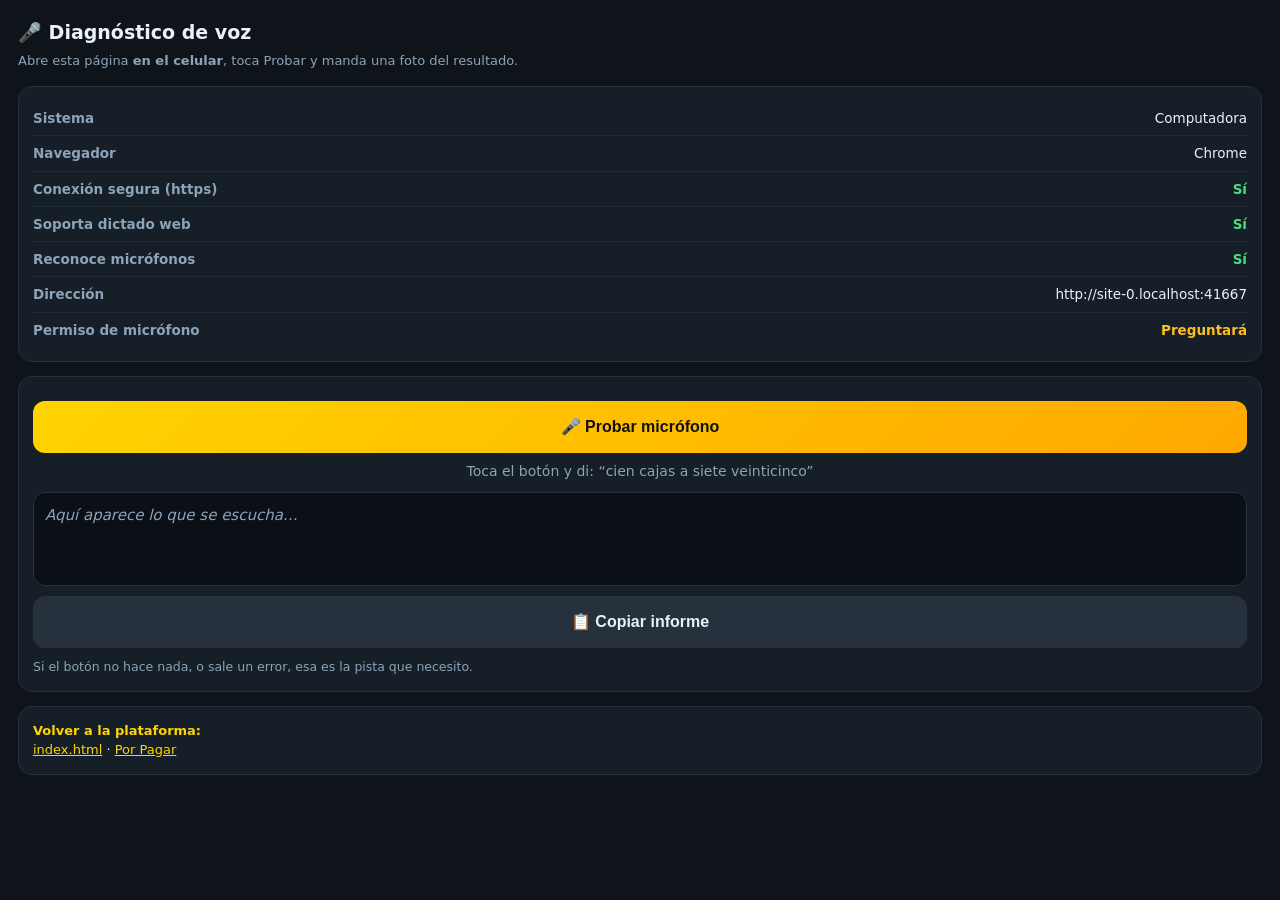
<file: diagnostico-voz.html>
<!DOCTYPE html>
<html lang="es"><head><meta charset="UTF-8"><meta name="viewport" content="width=device-width,initial-scale=1">
<title>Diagnóstico de voz · TITAN593</title>
<style>
  body{margin:0;font-family:system-ui,Segoe UI,Roboto,sans-serif;background:#0f141a;color:#eaf1f8;line-height:1.5;padding:18px}
  h1{font-size:19px;margin:0 0 4px}
  .sub{color:#8ca3b8;font-size:13px;margin-bottom:16px}
  .card{background:#161e27;border:1px solid #26313d;border-radius:14px;padding:14px;margin-bottom:14px}
  .row{display:flex;justify-content:space-between;gap:10px;padding:7px 0;border-bottom:1px solid #202a35;font-size:13.5px}
  .row:last-child{border:0}
  .row b{color:#8ca3b8;font-weight:600;flex:0 0 46%}
  .ok{color:#4ade80;font-weight:700}.bad{color:#f87171;font-weight:700}.warn{color:#fbbf24;font-weight:700}
  button{width:100%;min-height:52px;border:0;border-radius:12px;font-size:16px;font-weight:700;cursor:pointer;margin-top:10px}
  #probar{background:linear-gradient(135deg,#ffd400,#ffa800);color:#111}
  #probar.rec{background:linear-gradient(135deg,#ff5a5a,#dc2626);color:#fff}
  #copiar{background:#26313d;color:#eaf1f8}
  #oido{min-height:70px;background:#0b1017;border:1px solid #26313d;border-radius:12px;padding:11px;font-size:15px;margin-top:10px}
  #estado{font-size:14px;margin-top:8px;color:#8ca3b8;text-align:center}
  #err{display:none;background:#3a0f0f;border:1px solid #7f1d1d;color:#fecaca;border-radius:12px;padding:11px;font-size:13.5px;margin-top:10px}
  .tip{font-size:12.5px;color:#8ca3b8;margin-top:10px}
  a{color:#ffd400}
</style></head><body>
<h1>🎤 Diagnóstico de voz</h1>
<div class="sub">Abre esta página <b>en el celular</b>, toca Probar y manda una foto del resultado.</div>

<div class="card" id="info"></div>

<div class="card">
  <button id="probar">🎤 Probar micrófono</button>
  <div id="estado">Toca el botón y di: “cien cajas a siete veinticinco”</div>
  <div id="oido"><i style="color:#8ca3b8">Aquí aparece lo que se escucha…</i></div>
  <div id="err"></div>
  <button id="copiar">📋 Copiar informe</button>
  <div class="tip">Si el botón no hace nada, o sale un error, esa es la pista que necesito.</div>
</div>

<div class="card" style="font-size:13px">
  <b style="color:#ffd400">Volver a la plataforma:</b><br>
  <a href="index.html">index.html</a> · <a href="por-pagar.html">Por Pagar</a>
</div>

<script>
var L=[];
function fila(k,v,cls){L.push([k,v,cls||'']);}
var SR=window.SpeechRecognition||window.webkitSpeechRecognition;
var ua=navigator.userAgent;
var esIOS=/iPhone|iPad|iPod/i.test(ua)||(navigator.platform==="MacIntel"&&navigator.maxTouchPoints>1);
var esAndroid=/Android/i.test(ua);
var esChrome=/Chrome|CriOS/i.test(ua), esSafari=/Safari/i.test(ua)&&!/Chrome|CriOS/i.test(ua);
var seguro=window.isSecureContext;

fila('Sistema', esIOS?'iPhone / iPad':(esAndroid?'Android':'Computadora'));
fila('Navegador', /CriOS/i.test(ua)?'Chrome en iPhone':(esChrome?'Chrome':(esSafari?'Safari':'Otro')));
fila('Conexión segura (https)', seguro?'Sí':'NO', seguro?'ok':'bad');
fila('Soporta dictado web', SR?'Sí':'NO', SR?'ok':'bad');
fila('Reconoce micrófonos', (navigator.mediaDevices&&navigator.mediaDevices.getUserMedia)?'Sí':'NO', (navigator.mediaDevices&&navigator.mediaDevices.getUserMedia)?'ok':'bad');
fila('Dirección', location.protocol+'//'+location.host);

function pintar(){
  document.getElementById('info').innerHTML=L.map(function(f){
    return '<div class="row"><b>'+f[0]+'</b><span class="'+f[2]+'">'+f[1]+'</span></div>';}).join('');
}
pintar();

/* estado del permiso */
if(navigator.permissions&&navigator.permissions.query){
  navigator.permissions.query({name:'microphone'}).then(function(p){
    fila('Permiso de micrófono', p.state==='granted'?'Concedido':(p.state==='denied'?'BLOQUEADO':'Preguntará'),
         p.state==='granted'?'ok':(p.state==='denied'?'bad':'warn'));
    pintar();
  }).catch(function(){});
}

var rec=null, escuchando=false, txt='';
var bp=document.getElementById('probar'), es=document.getElementById('estado'),
    oido=document.getElementById('oido'), errBox=document.getElementById('err');

function mostrarError(msg){errBox.style.display='block';errBox.innerHTML=msg;}

if(!SR){
  bp.textContent='🚫 Este navegador no dicta';
  mostrarError(esIOS
    ? '<b>iPhone/iPad no permite dictado web.</b> Usa el <b>micrófono del teclado</b>: toca un campo de texto y luego el 🎤 del teclado.'
    : '<b>No hay soporte.</b> Instala <b>Chrome</b> y ábrelo ahí.');
}else{
  rec=new SR(); rec.lang='es-EC'; rec.interimResults=true;
  rec.continuous=!(esIOS||esAndroid);
  rec.onresult=function(e){
    var fin='',int='';
    for(var i=e.resultIndex;i<e.results.length;i++){
      if(e.results[i].isFinal) fin+=e.results[i][0].transcript; else int+=e.results[i][0].transcript;
    }
    if(fin) txt+=' '+fin;
    oido.innerHTML='<b style="color:#4ade80">'+txt+'</b> <i style="color:#8ca3b8">'+int+'</i>';
  };
  rec.onerror=function(e){
    var t={'not-allowed':'Permiso NEGADO. Toca el candado 🔒 → Permisos → Micrófono → Permitir.',
      'service-not-allowed':'El sistema bloquea el dictado. Revisa permisos del navegador.',
      'no-speech':'No se escuchó nada. Habla más cerca.',
      'audio-capture':'No encuentra micrófono.',
      'network':'Necesita internet y no hay conexión estable.',
      'aborted':'Se canceló.'};
    mostrarError('<b>Error: '+e.error+'</b><br>'+(t[e.error]||'Error desconocido.'));
    fila('Último error', e.error, 'bad'); pintar();
  };
  rec.onend=function(){
    if(escuchando){ setTimeout(function(){ if(escuchando){ try{rec.start();}catch(e){} } },250); return; }
    bp.classList.remove('rec'); bp.textContent='🎤 Probar micrófono'; es.textContent='Prueba terminada. ¿Apareció texto arriba?';
  };
  bp.onclick=function(){
    if(escuchando){ escuchando=false; try{rec.stop();}catch(e){} return; }
    errBox.style.display='none'; txt=''; oido.innerHTML='<i style="color:#8ca3b8">Escuchando…</i>';
    if(navigator.mediaDevices&&navigator.mediaDevices.getUserMedia){
      navigator.mediaDevices.getUserMedia({audio:true}).then(function(s){
        s.getTracks().forEach(function(t){t.stop();}); iniciar();
      }).catch(function(err){
        mostrarError('<b>No se pudo abrir el micrófono ('+err.name+').</b><br>Toca el candado 🔒 → Permisos → Micrófono → Permitir, y recarga.');
        fila('Permiso', 'RECHAZADO ('+err.name+')','bad'); pintar();
      });
    } else iniciar();
  };
  function iniciar(){
    escuchando=true;
    try{ rec.start(); bp.classList.add('rec'); bp.textContent='⏹ Detener'; es.textContent='🔴 Habla ahora…'; }
    catch(e){ escuchando=false; mostrarError('<b>No pudo iniciar:</b> '+e.message); }
  }
}

document.getElementById('copiar').onclick=function(){
  var t='DIAGNÓSTICO VOZ TITAN593\n'+L.map(function(f){return f[0]+': '+f[1];}).join('\n')+
        '\nEscuchado: '+(txt||'(nada)')+'\nUA: '+ua;
  if(navigator.clipboard) navigator.clipboard.writeText(t).then(function(){alert('Informe copiado. Pégalo en el chat.');},function(){alert(t);});
  else alert(t);
};
</script>
</body></html>
</file>
